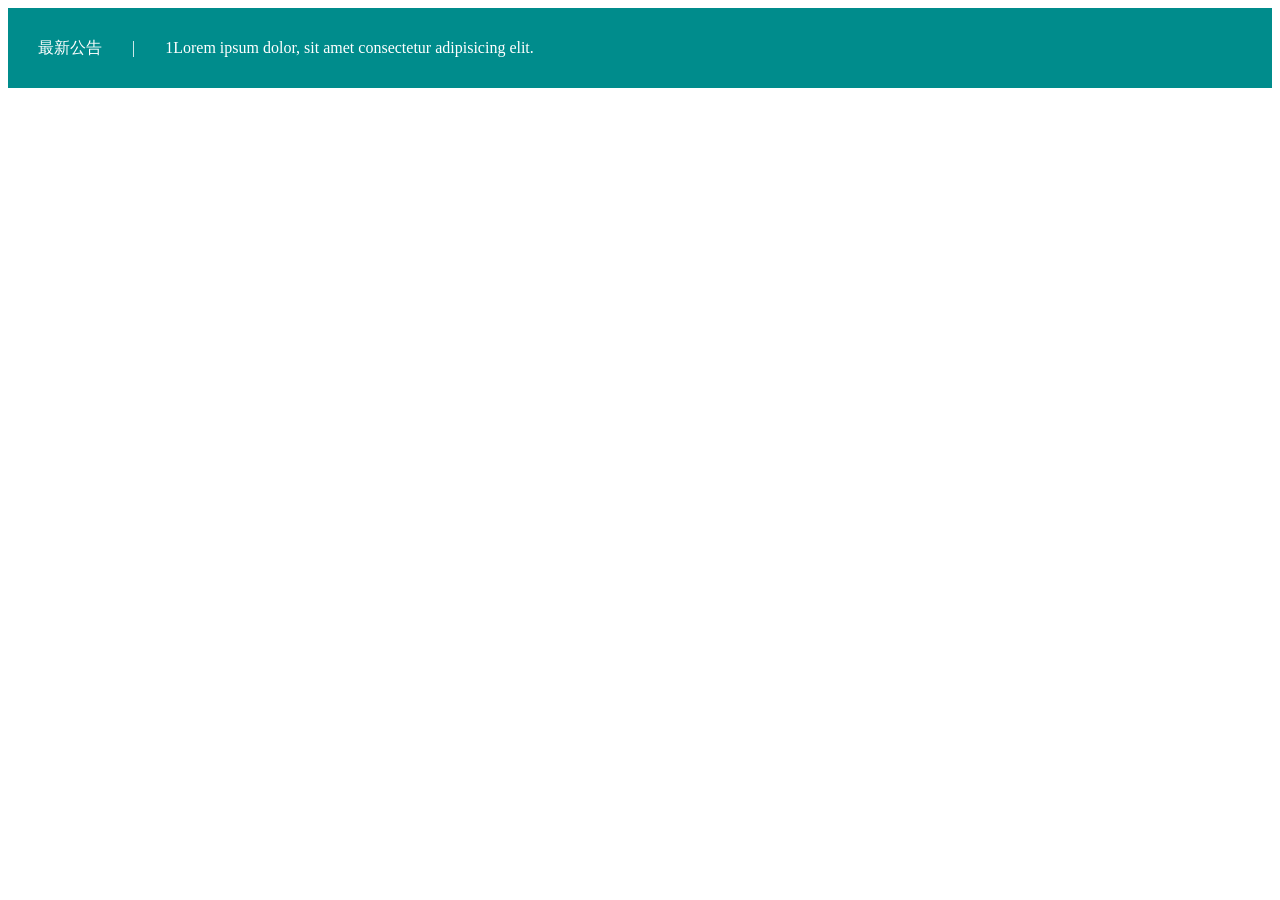
<file: 1-文字滚动效果/index.html>
<!DOCTYPE html>
<html lang="en">
  <head>
    <meta charset="UTF-8" />
    <meta http-equiv="X-UA-Compatible" content="IE=edge" />
    <meta name="viewport" content="width=device-width, initial-scale=1.0" />
    <title>文字滚动</title>
    <style>
      .container {
        height: 80px;
        background-color: #008c8c;
        color: #fff;
        display: flex;
        align-items: center;
      }
      .container .title,
      .content {
        margin: 0 30px 0 30px;
      }
      .content {
        height: 30px;
        overflow: hidden;
      }
      .content span{
        display: block; 
        line-height: 30px;
        
      }
    </style>
    <script src="./index.js" defer></script>
  </head>
  <body>
    <div class="container">
      <span class="title">最新公告</span>
      <span>|</span>
      <div class="content">
        <span>1Lorem ipsum dolor, sit amet consectetur adipisicing elit.</span>
        <span>包含常用动画的使用 只需要配置开始结束属性</span>
        <span>中午不知道吃啥子？今天来写一个随机菜谱</span>
    </div>
  </body>
</html>
</file>
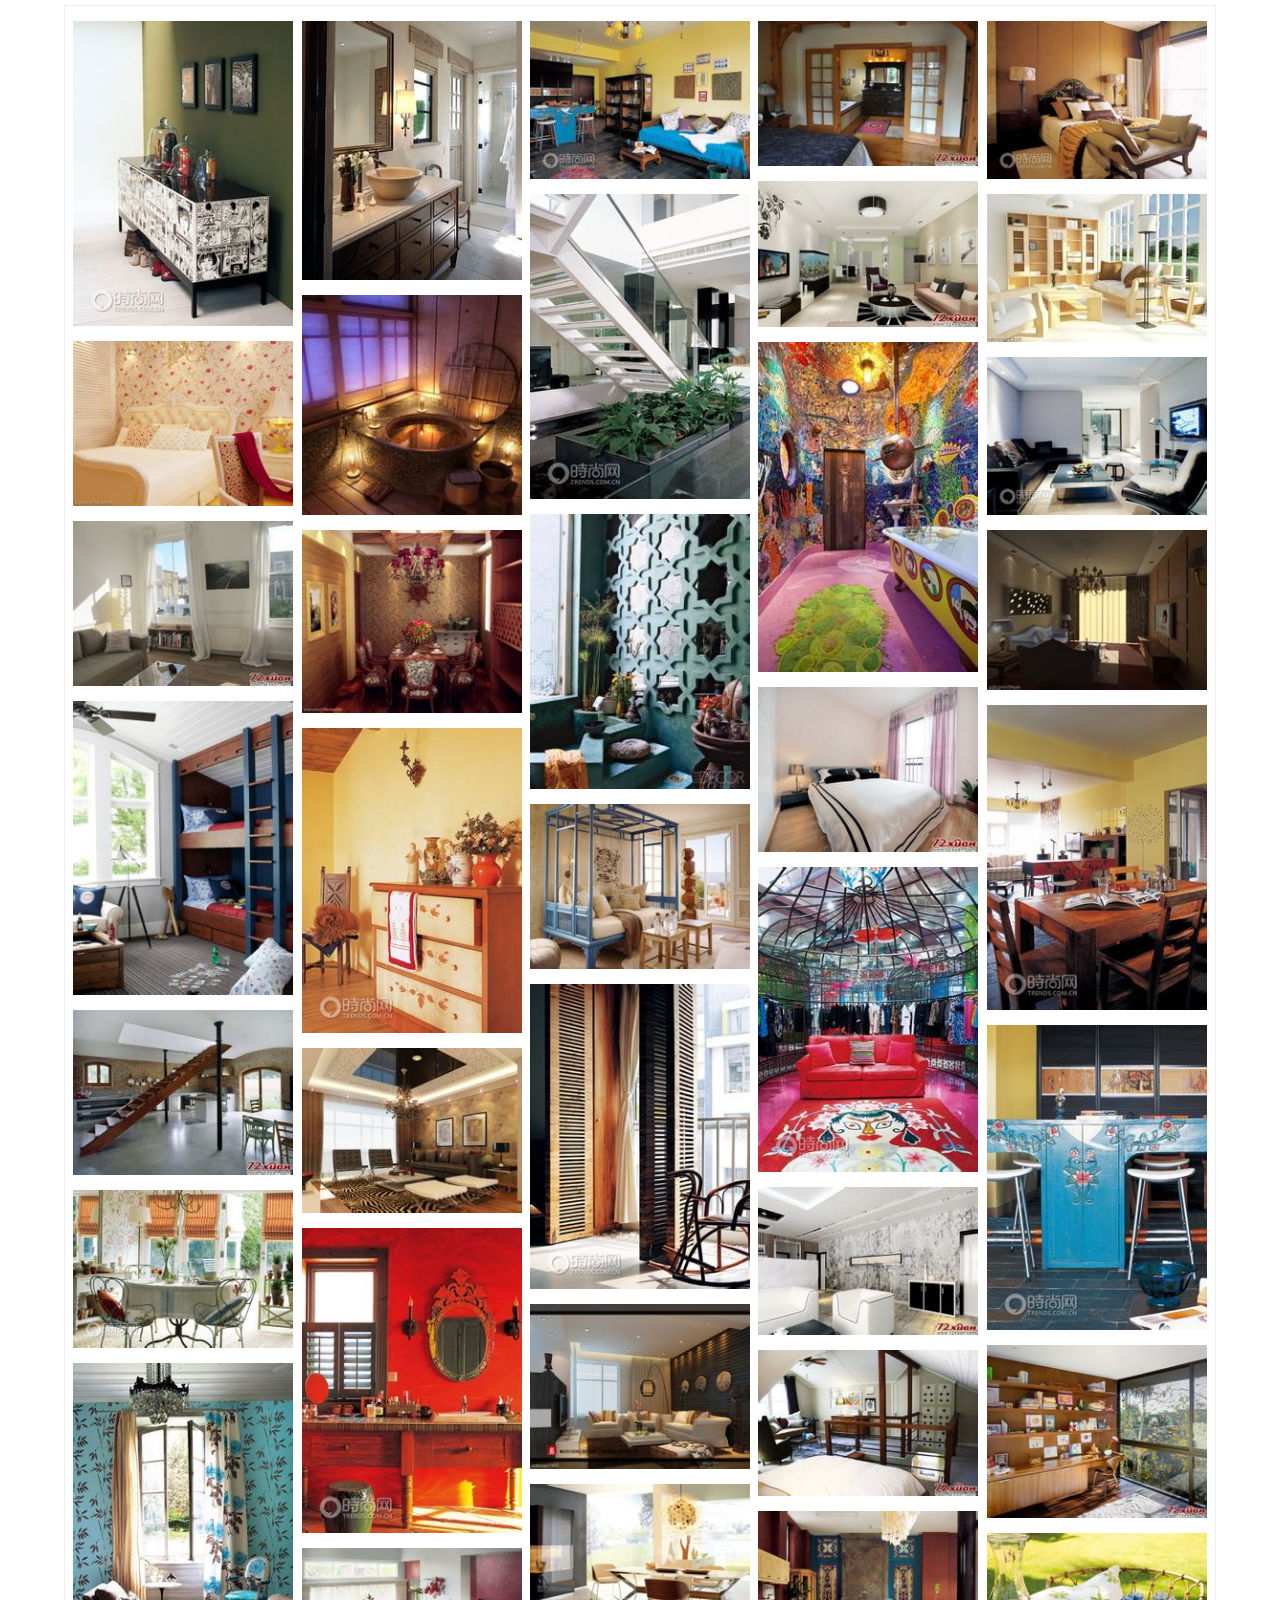
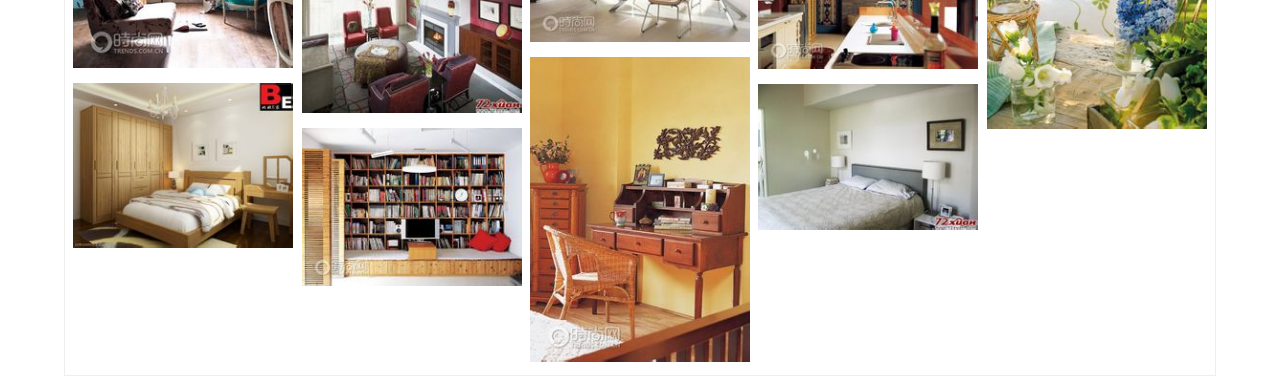
<file: 10-图片瀑布流/index.html>
<!DOCTYPE html>
<html lang="en">
  <head>
    <meta charset="UTF-8" />
    <meta http-equiv="X-UA-Compatible" content="IE=edge" />
    <meta name="viewport" content="width=device-width, initial-scale=1.0" />
    <title>图片瀑布流</title>
    <style>
      * {
        margin: 0;
        padding: 0;
        box-sizing: border-box;
      }
      li {
        list-style-type: none;
      }
      .waterfall-flow {
        width: 90%;
        margin: 5px auto;
        border: 1px solid #eee;
        position: relative;
      }

      .waterfall-flow .list {
        position: absolute;
        font-size: 0;
        transition: all, 0.5s;
      }
    </style>
  </head>
  <body>
    <div class="waterfall-container">
      <ul class="waterfall-flow"></ul>
    </div>

    <script src="./js/index.js"></script>
  </body>
</html>
</file>
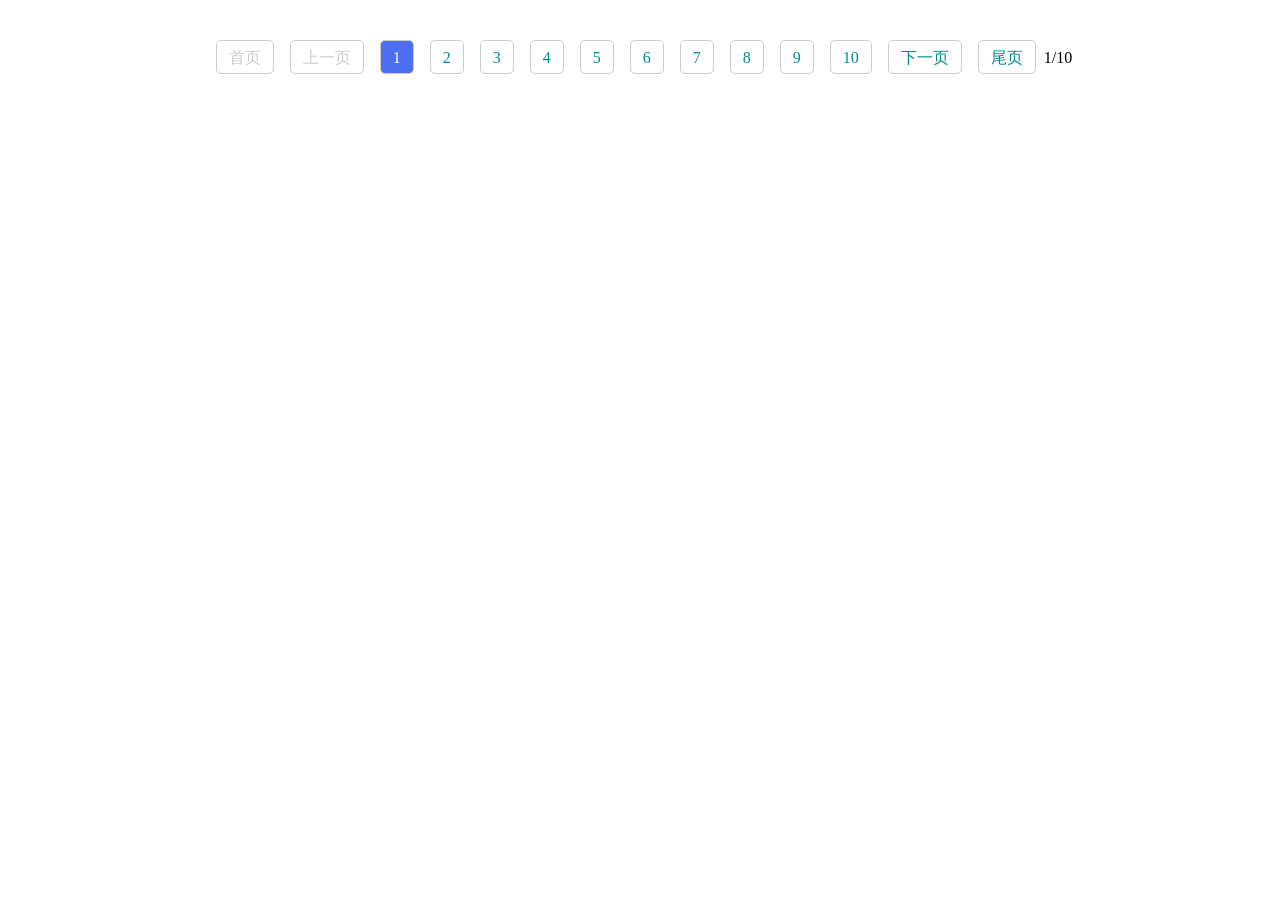
<file: 11-分页插件/index.html>
<!DOCTYPE html>
<html lang="en">
  <head>
    <meta charset="UTF-8" />
    <meta http-equiv="X-UA-Compatible" content="IE=edge" />
    <meta name="viewport" content="width=device-width, initial-scale=1.0" />
    <title>分页</title>
    <style>
      * {
        margin: 0;
        padding: 0;
        box-sizing: border-box;
      }
      a {
        text-decoration: none;
        color: #008c8c;
        border: 1px #ccc solid;
        display: inline-block;
        height: 34px;
        line-height: 34px;
        height: 34px;
        padding: 0 12px;
        margin: 0 8px;
        border-radius: 5px;
        user-select: none;
      }

      .container {
        text-align: center;
        margin-top: 40px;
      }

      a.active {
        background-color: #4e6ef2;
        color: #fff;
      }
      a.disable {
        color: #ccc;
        cursor: not-allowed;
      }
    </style>
  </head>
  <body>
    <div class="container"></div>

    <script src="./js/index.js"></script>
    <script>
      var container = document.querySelector('.container');
      let option = {
        page: 1, // 当前页码
        totalPage: 50, // 总页码数
        pageNum: 10, // 展示页码最大数
        container: container, // 放入容器
      };
      createPagination(option);
    </script>
  </body>
</html>
</file>
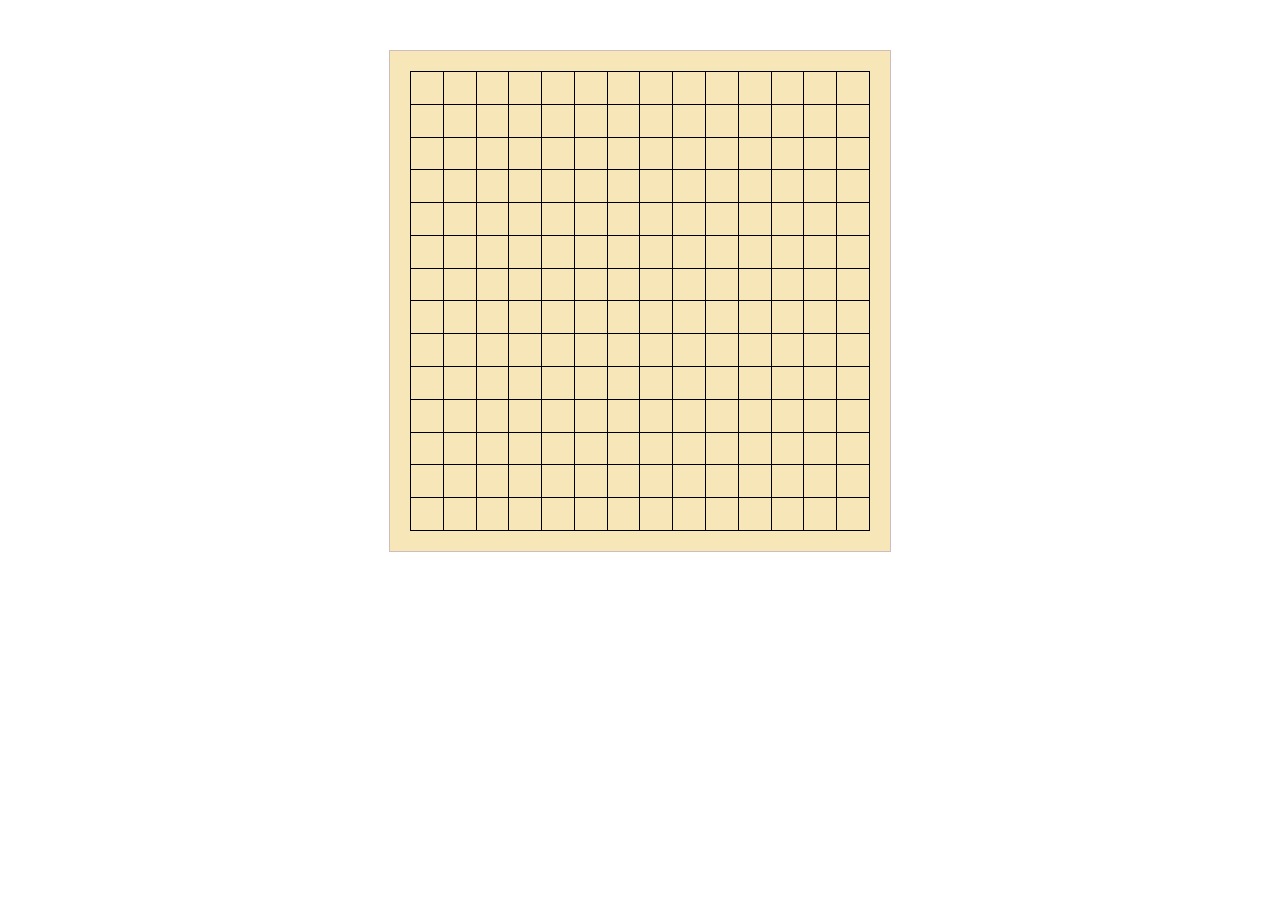
<file: 12-五子棋小游戏/index.html>
<!DOCTYPE html>
<html lang="en">
  <head>
    <meta charset="UTF-8" />
    <meta http-equiv="X-UA-Compatible" content="IE=edge" />
    <meta name="viewport" content="width=device-width, initial-scale=1.0" />
    <title>五子棋</title>
    <style>
      #container {
        border: 1px solid rgb(207, 188, 188);
        width: 500px;
        height: 500px;
        margin: 50px auto;
        display: flex;
        align-items: center;
        justify-content: center;
        background-color: #f7e6b7;
      }
      #container .checkerboard {
        width: 92%;
        height: 92%;
        border-collapse: collapse;
      }
      tbody td {
        border: 1px black solid;
        position: relative;
      }
      .piece {
        border-radius: 50%;
        position: absolute;
        border: 1px lightgrey solid;
        width: 90%;
        height: 90%;
        color: lightgrey;
        font-weight: bold;
        display: flex;
        align-items: center;
        justify-content: center;
      }
      .piece[player='black'] {
        background-color: black;
      }
      .piece[player='white'] {
        background-color: #fff;
      }
      .win {
        border: 1px solid red;
        box-shadow: 0 0 3px 2px red;
      }
    </style>
  </head>
  <body>
    <div id="container"></div>

    <script src="./js/index.js"></script>
  </body>
</html>
</file>
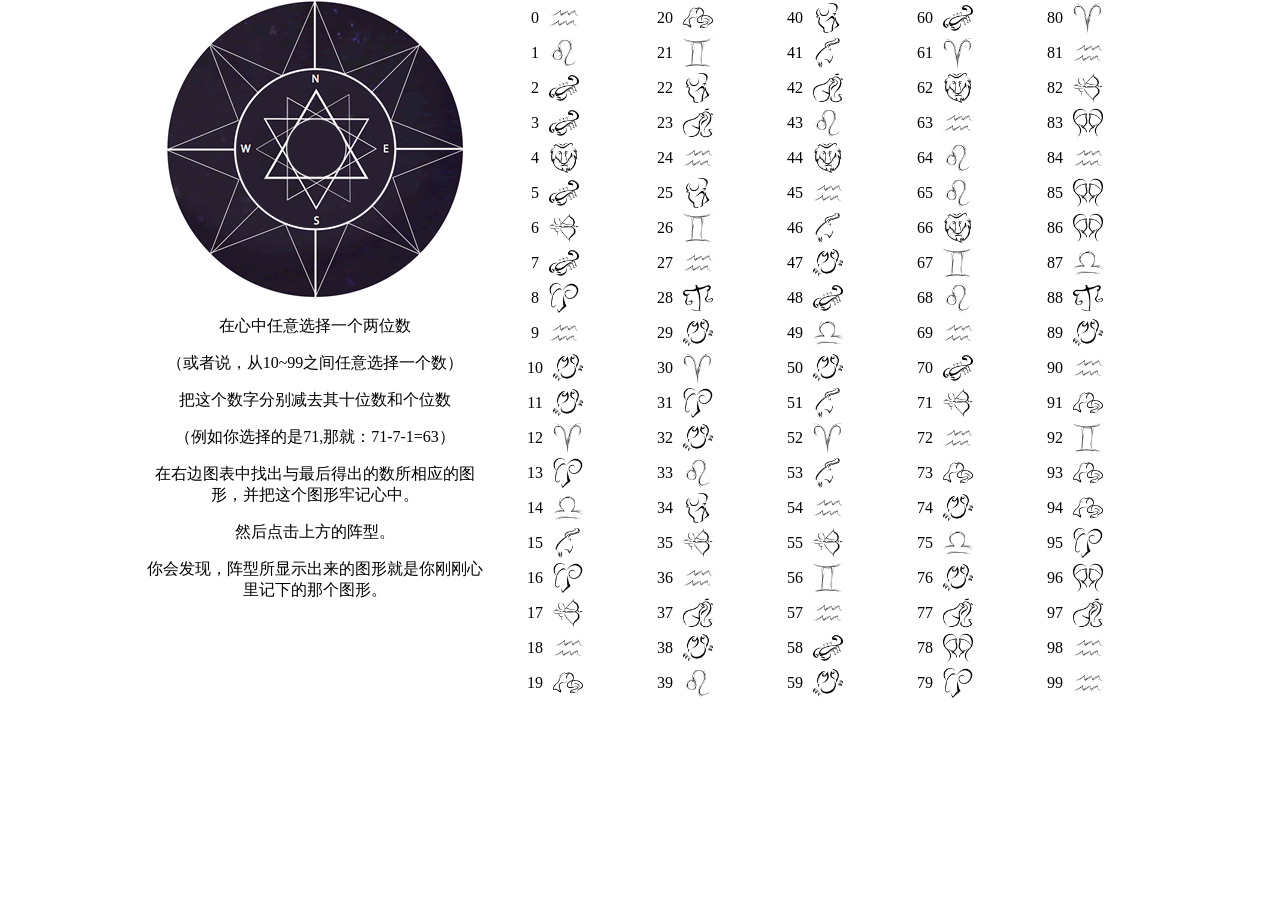
<file: 13.-读心术小游戏/index.html>
<!DOCTYPE html>
<html lang="en">
  <head>
    <meta charset="UTF-8" />
    <meta http-equiv="X-UA-Compatible" content="IE=edge" />
    <meta name="viewport" content="width=device-width, initial-scale=1.0" />
    <title>读心术小游戏</title>
    <link rel="stylesheet" href="./css/index.css" />
  </head>
  <body>
    <div class="container">
      <div class="left">
        <div class="cover">
          <img src="./images/round.png" alt="" />
        </div>
        <!-- 提示文字 -->
        <div class="tip">
          <p>在心中任意选择一个两位数</p>
          <p>（或者说，从10~99之间任意选择一个数）</p>
          <p>把这个数字分别减去其十位数和个位数</p>
          <p>（例如你选择的是71,那就：71-7-1=63）</p>
          <p>在右边图表中找出与最后得出的数所相应的图形，并把这个图形牢记心中。</p>
          <p>然后点击上方的阵型。</p>
          <p>你会发现，阵型所显示出来的图形就是你刚刚心里记下的那个图形。</p>
        </div>
      </div>

      <ul class="right"></ul>
    </div>

    <script src="./js/index.js"></script>
  </body>
</html>
</file>
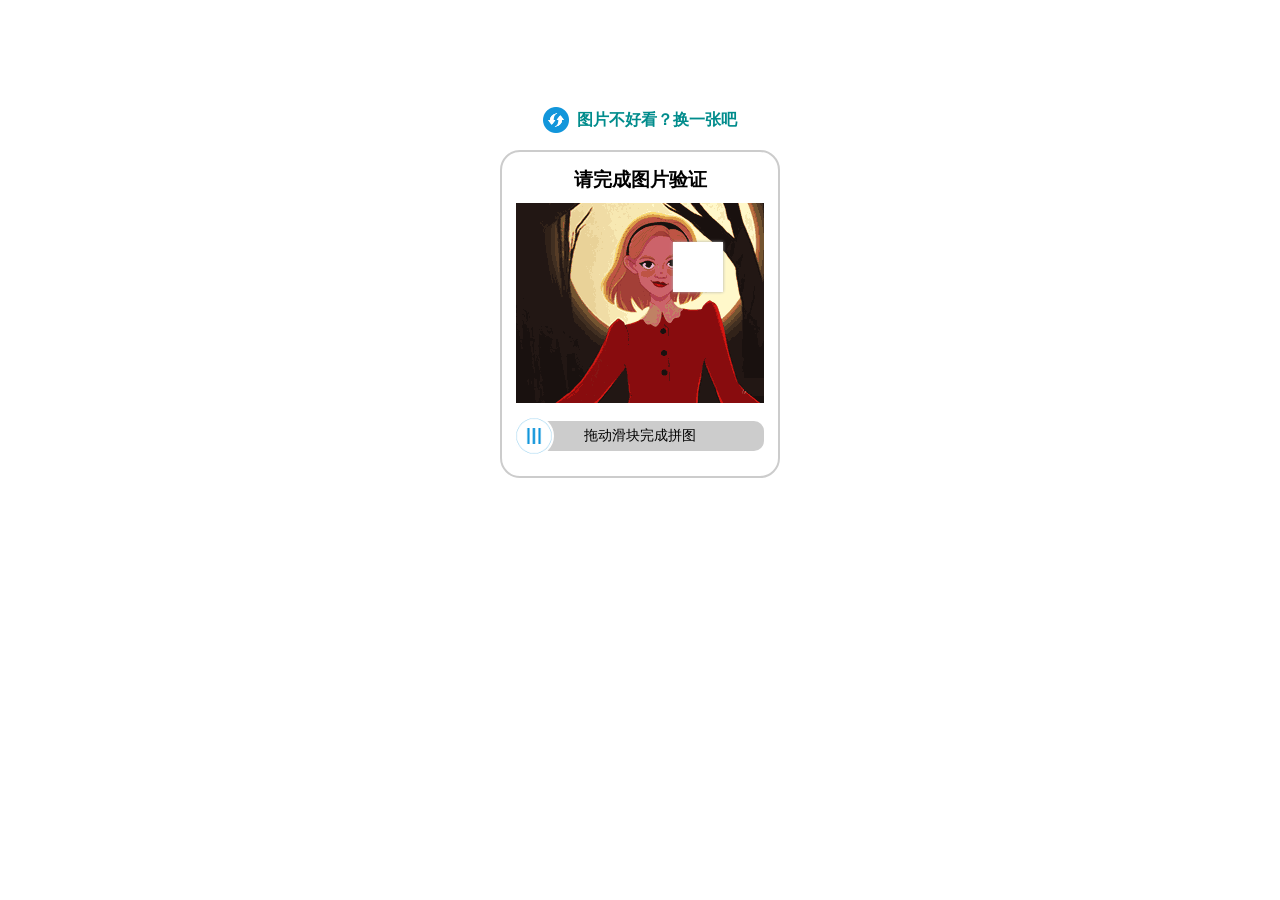
<file: 14-图片拖动验证/index.html>
<!DOCTYPE html>
<html lang="en">
  <head>
    <meta charset="UTF-8" />
    <meta http-equiv="X-UA-Compatible" content="IE=edge" />
    <meta name="viewport" content="width=device-width, initial-scale=1.0" />
    <title>图片拖动验证</title>
    <link rel="stylesheet" href="./css/index.css" />
  </head>
  <body>
    <div class="container">
      <div class="tip">
        <img src="./img/sx.png" alt="" />
        <span>图片不好看？换一张吧</span>
      </div>
      <div class="main">
        <h3>请完成图片验证</h3>
        <div class="imgBox">
          <!-- 图片滑块 -->
          <div class="imgDrag"></div>
          <!-- 需要填补的图片缺口 -->
          <div class="imgGap"></div>
        </div>
        <div class="slider">
          <span>拖动滑块完成拼图</span>
          <button id="btn"></button>
        </div>
      </div>
    </div>

    <script src="./js/index.js"></script>
  </body>
</html>
</file>
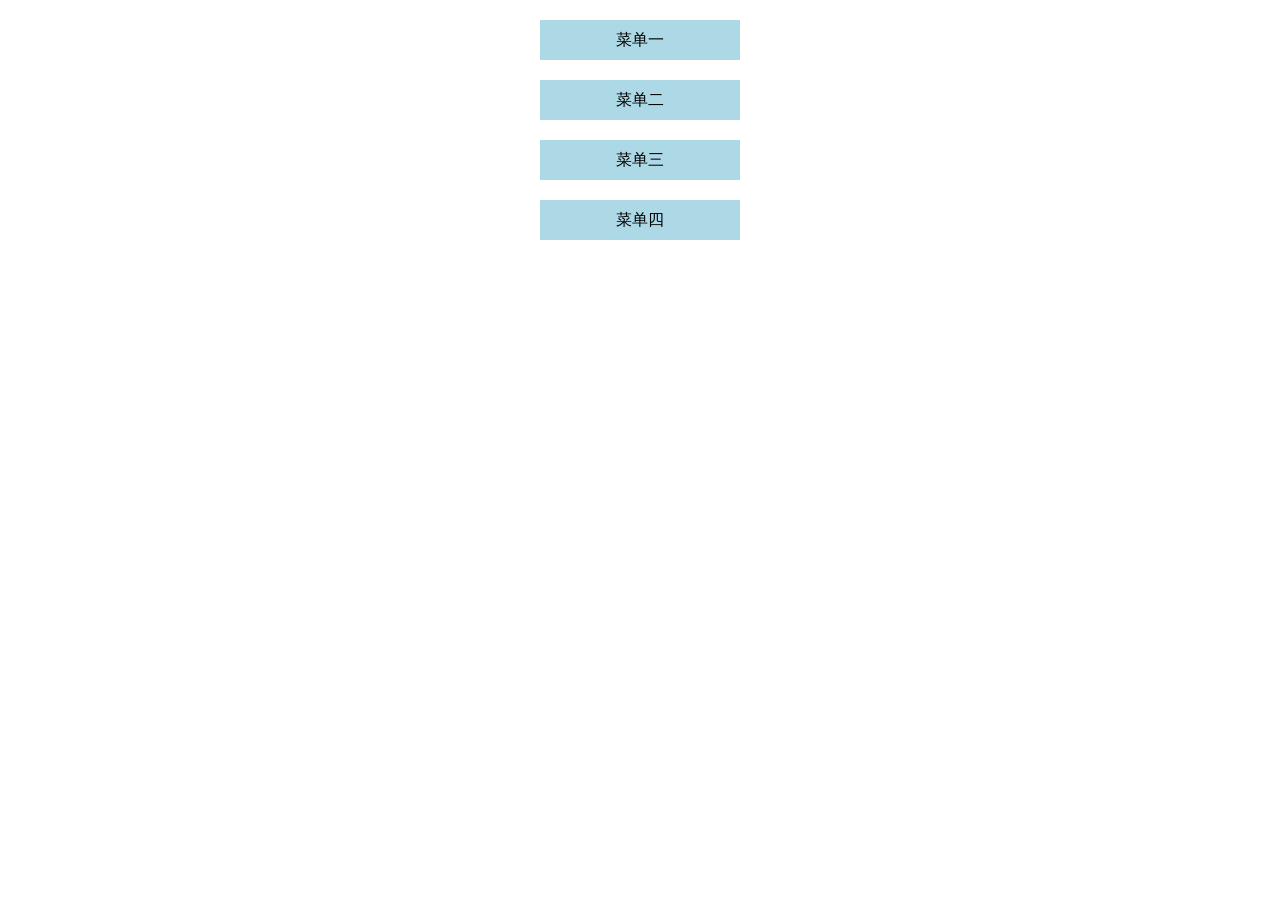
<file: 2-手风琴效果/index.html>
<!DOCTYPE html>
<html lang="en">
  <head>
    <meta charset="UTF-8" />
    <meta http-equiv="X-UA-Compatible" content="IE=edge" />
    <meta name="viewport" content="width=device-width, initial-scale=1.0" />
    <title>手风琴</title>
    <style>
      * {
        padding: 0;
        margin: 0;
      }
      li {
        list-style-type: none;
      }
      .menu {
        width: 200px;
        margin: 0 auto;
        text-align: center;
      }
      .fir-menu {
        margin-top: 20px;
        background-color: #add8e6;
      }
      .fir-menu h4 {
        font-weight: normal;
        height: 40px;
        line-height: 40px;
        cursor: pointer;
      }
      .sec-menu {
        height: 0;
        background-color: #b4eafc;
        overflow: hidden;
      }
      .sec-menu li {
        height: 40px;
        line-height: 40px;
      }
    </style>
  </head>
  <body>
    <div class="container">
      <ul class="menu">
        <li class="fir-menu">
          <h4 class="title">菜单一</h4>
          <ul class="sec-menu">
            <li>菜单1</li>
            <li>菜单2</li>
            <li>菜单3</li>
            <li>菜单4</li>
          </ul>
        </li>
        <li class="fir-menu">
          <h4 class="title">菜单二</h4>
          <ul class="sec-menu">
            <li>菜单1</li>
            <li>菜单2</li>
            <li>菜单3</li>
            <li>菜单4</li>
          </ul>
        </li>
        <li class="fir-menu">
          <h4 class="title">菜单三</h4>
          <ul class="sec-menu">
            <li>菜单1</li>
            <li>菜单2</li>
            <li>菜单3</li>
            <li>菜单4</li>
          </ul>
        </li>
        <li class="fir-menu">
          <h4 class="title">菜单四</h4>
          <ul class="sec-menu">
            <li>菜单1</li>
            <li>菜单2</li>
            <li>菜单3</li>
            <li>菜单4</li>
          </ul>
        </li>
      </ul>
    </div>
    <script src="./animate.js"></script>
    <script src="./index.js"></script>
  </body>
</html>
</file>
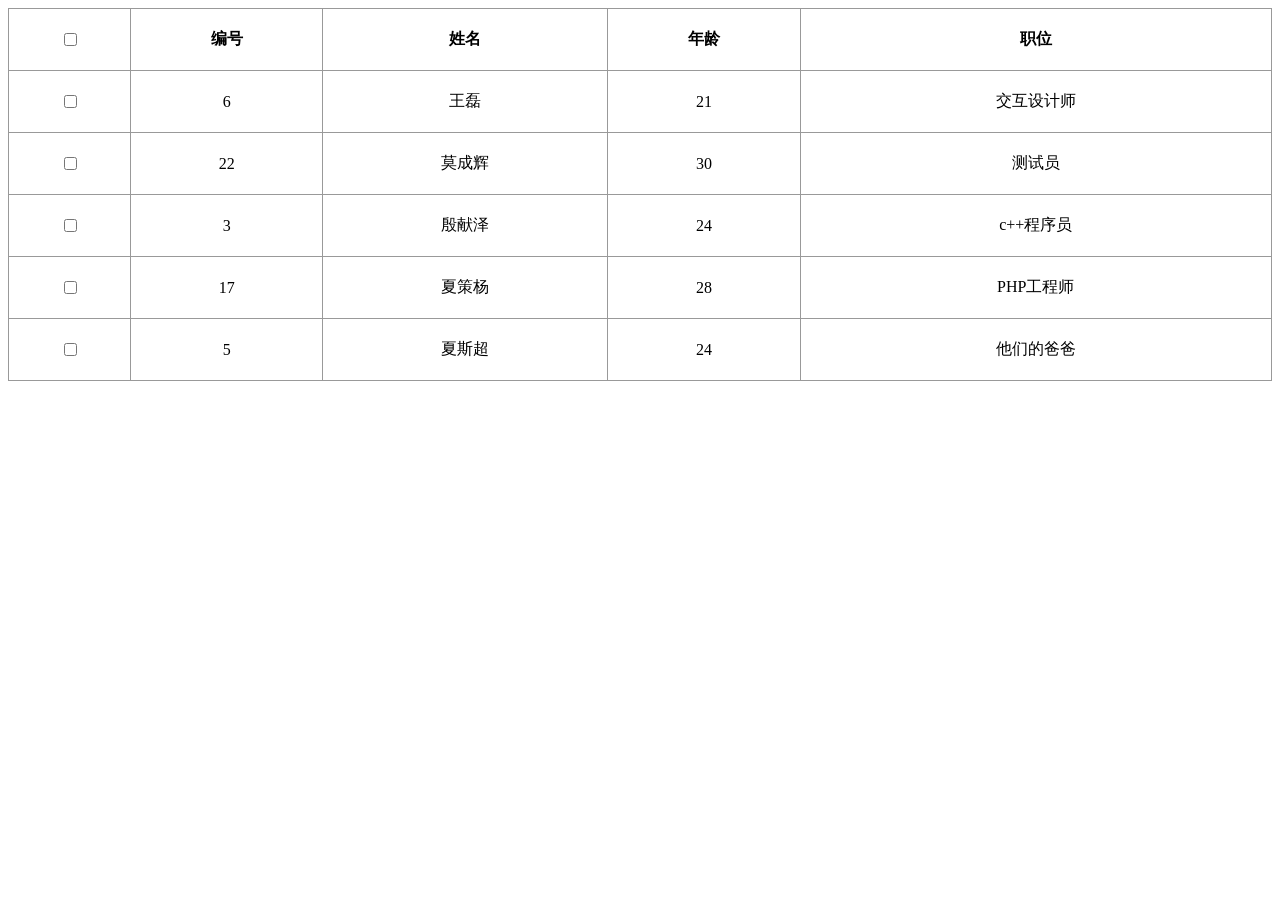
<file: 3-动态排序表格/index.html>
<!DOCTYPE html>
<html lang="en">
  <head>
    <meta charset="UTF-8" />
    <meta http-equiv="X-UA-Compatible" content="IE=edge" />
    <meta name="viewport" content="width=device-width, initial-scale=1.0" />
    <title>动态排序表格</title>
    <style>
      table {
        width: 100%;
        border-collapse: collapse; /*相邻的边框合并*/
      }

      th,
      td {
        border: 0.5px solid #999;
        text-align: center;
        padding: 20px 0;
      }
      th {
        cursor: pointer;
      }
      tbody tr:hover {
        background: #f5f7fa;
      }
    </style>
  </head>
  <body>
    <table>
      <thead>
        <tr>
          <th><input type="checkbox" id="checkAll" /></th>
          <th>编号</th>
          <th>姓名</th>
          <th>年龄</th>
          <th>职位</th>
        </tr>
      </thead>
      <tbody>
        <tr>
          <td><input type="checkbox" class="check" /></td>
          <td>6</td>
          <td>王磊</td>
          <td>21</td>
          <td>交互设计师</td>
        </tr>
        <tr>
          <td><input type="checkbox" class="check" /></td>
          <td>22</td>
          <td>莫成辉</td>
          <td>30</td>
          <td>测试员</td>
        </tr>
        <tr>
          <td><input type="checkbox" class="check" /></td>
          <td>3</td>
          <td>殷献泽</td>
          <td>24</td>
          <td>c++程序员</td>
        </tr>
        <tr>
          <td><input type="checkbox" class="check" /></td>
          <td>17</td>
          <td>夏策杨</td>
          <td>28</td>
          <td>PHP工程师</td>
        </tr>
        <tr>
          <td><input type="checkbox" class="check" /></td>
          <td>5</td>
          <td>夏斯超</td>
          <td>24</td>
          <td>他们的爸爸</td>
        </tr>
      </tbody>
    </table>

    <script src="./table.js"></script>
  </body>
</html>
</file>
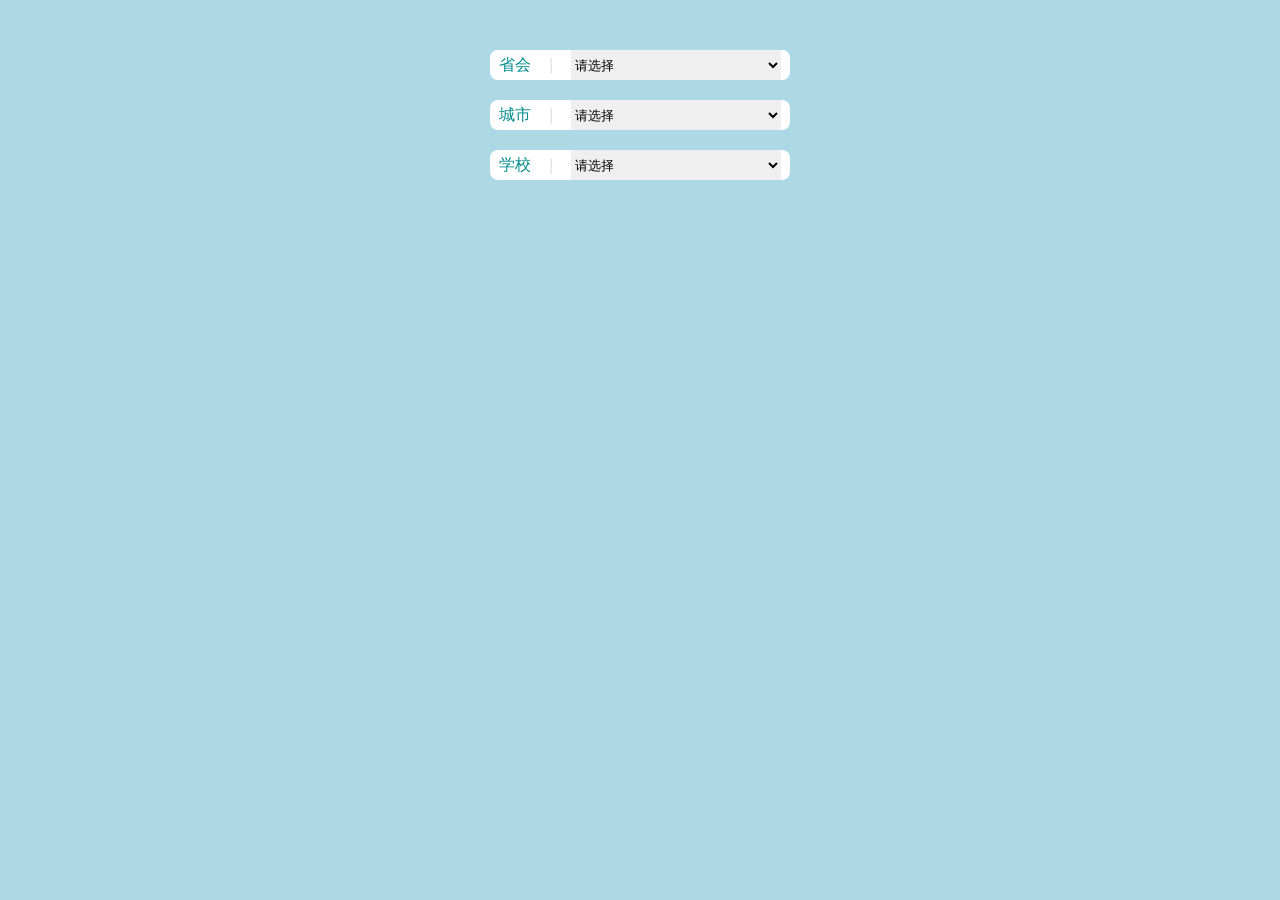
<file: 4-三级联动效果/index.html>
<!DOCTYPE html>
<html lang="en">
  <head>
    <meta charset="UTF-8" />
    <meta http-equiv="X-UA-Compatible" content="IE=edge" />
    <meta name="viewport" content="width=device-width, initial-scale=1.0" />
    <title>三级联动</title>
    <style>
      * {
        padding: 0;
        margin: 0;
      }
      body {
        height: 100%;
        background-color: #add8e6;
      }
      .container {
        width: 300px;
        margin: 50px auto;
      }
      .item {
        background-color: #fff;
        border-radius: 8px;
        height: 30px;
        line-height: 30px;
        display: flex;
        justify-content: space-around;
        margin-bottom: 20px;
      }
      .item select {
        border: transparent;
        width: 70%;
      }
      .item .title {
        color: #008c8c;
      }
      .item .icon {
        color: #ccc;
      }
    </style>
  </head>
  <body>
    <form class="container">
      <div class="item">
        <span class="title">省会</span>
        <span class="icon">|</span>
        <select name="province" id="province">
          <option value="00" selected>请选择</option>
        </select>
      </div>
      <div class="item">
        <span class="title">城市</span>
        <span class="icon">|</span>
        <select name="city" id="city">
          <option value="00" selected>请选择</option>
        </select>
      </div>
      <div class="item">
        <span class="title">学校</span>
        <span class="icon">|</span>
        <select name="university" id="university">
          <option value="00" selected>请选择</option>
        </select>
      </div>
    </form>

    <script src="./data.js"></script>
    <script src="./index.js"></script>
  </body>
</html>
</file>
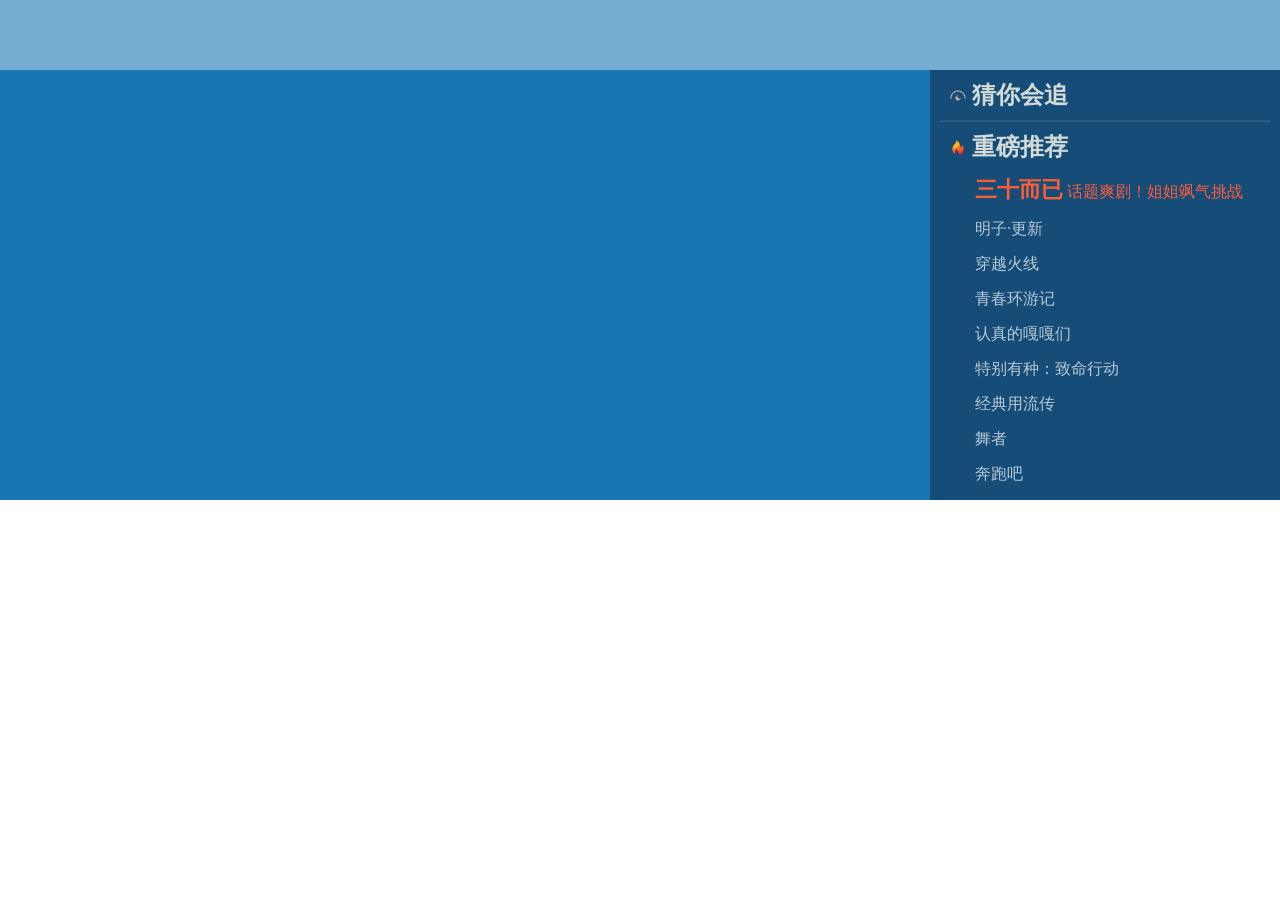
<file: 5-腾讯视频重磅推荐模块/index.html>
<!DOCTYPE html>
<html lang="en">
  <head>
    <meta charset="UTF-8" />
    <meta http-equiv="X-UA-Compatible" content="IE=edge" />
    <meta name="viewport" content="width=device-width, initial-scale=1.0" />
    <title>Document</title>
    <link rel="stylesheet" href="./index.css" />
  </head>
  <body>
    <div class="container">
      <div class="header-menu"></div>
      <a href="#" class="image-cover"></a>
      <div class="right-menu">
        <h2>
          <i><img src="./img/all.png" alt="" /></i>
          <span>猜你会追</span>
        </h2>
        <hr />
        <h2>
          <i><img src="./img/tj.png" alt="" /></i>
          <span>重磅推荐</span>
        </h2>
        <ul class="menu-list"></ul>
      </div>
    </div>

    <script src="./data.js"></script>
    <script src="./index.js"></script>
  </body>
</html>
</file>
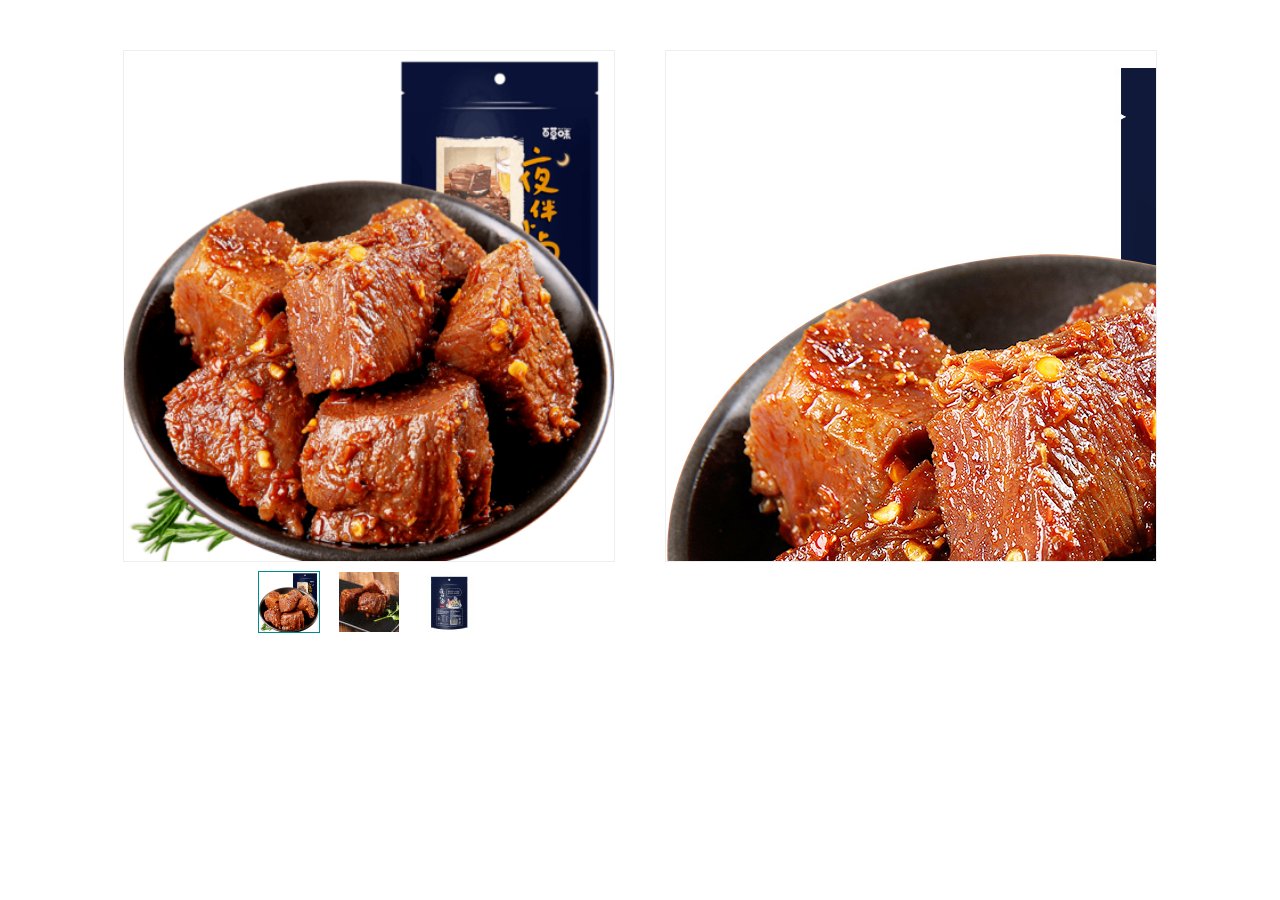
<file: 6-图片放大镜/index.html>
<!DOCTYPE html>
<html lang="en">
  <head>
    <meta charset="UTF-8" />
    <meta http-equiv="X-UA-Compatible" content="IE=edge" />
    <meta name="viewport" content="width=device-width, initial-scale=1.0" />
    <title>Document</title>
    <style>
      * {
        padding: 0;
        margin: 0;
        box-sizing: border-box;
      }
      li {
        list-style: none;
      }
      .container {
        display: flex;
        justify-content: center;
        margin-top: 50px;
      }
      .container .img-cover {
        width: 492px;
        height: 512px;
        border: 1px solid #eee;
        position: relative;
      }
      .container #small-cover img {
        width: 100%;
        height: 100%;
      }
      .container .bigImg-cover {
        overflow: hidden;
        margin-left: 50px;
        /* visibility: hidden; */
      }
      .container .left .navbar {
        display: flex;
        justify-content: center;
        margin-top: 10px;
      }
      .container .left .navbar li {
        margin-left: 20px;
        width: 60px;
        height: 60px;
      }
      .container .left .navbar li:first-child {
        margin-left: 0;
      }
      #bkc-cover {
        position: absolute;
        background-image: url(./images/bg.png);
        width: 230px;
        height: 230px;
        top: 0;
        left: 0;
        display: none;
      }
      .bigImg-cover img {
        position: absolute;
        top: 0;
        left: 0;
      }
    </style>
  </head>
  <body>
    <div class="container">
      <div class="left">
        <div class="img-cover" id="small-cover">
          <img src="./images/imgA_2.jpg" alt="" />
          <div id="bkc-cover"></div>
        </div>
        <ul class="navbar">
          <li>
            <img src="./images/imgA_1.jpg" alt="" />
          </li>
          <li>
            <img src="./images/imgB_1.jpg" alt="" />
          </li>
          <li>
            <img src="./images/imgC_1.jpg" alt="" />
          </li>
        </ul>
      </div>

      <div class="img-cover bigImg-cover">
        <img src="./images/imgA_3.jpg" alt="" />
      </div>
    </div>

    <script src="./index.js"></script>
  </body>
</html>
</file>
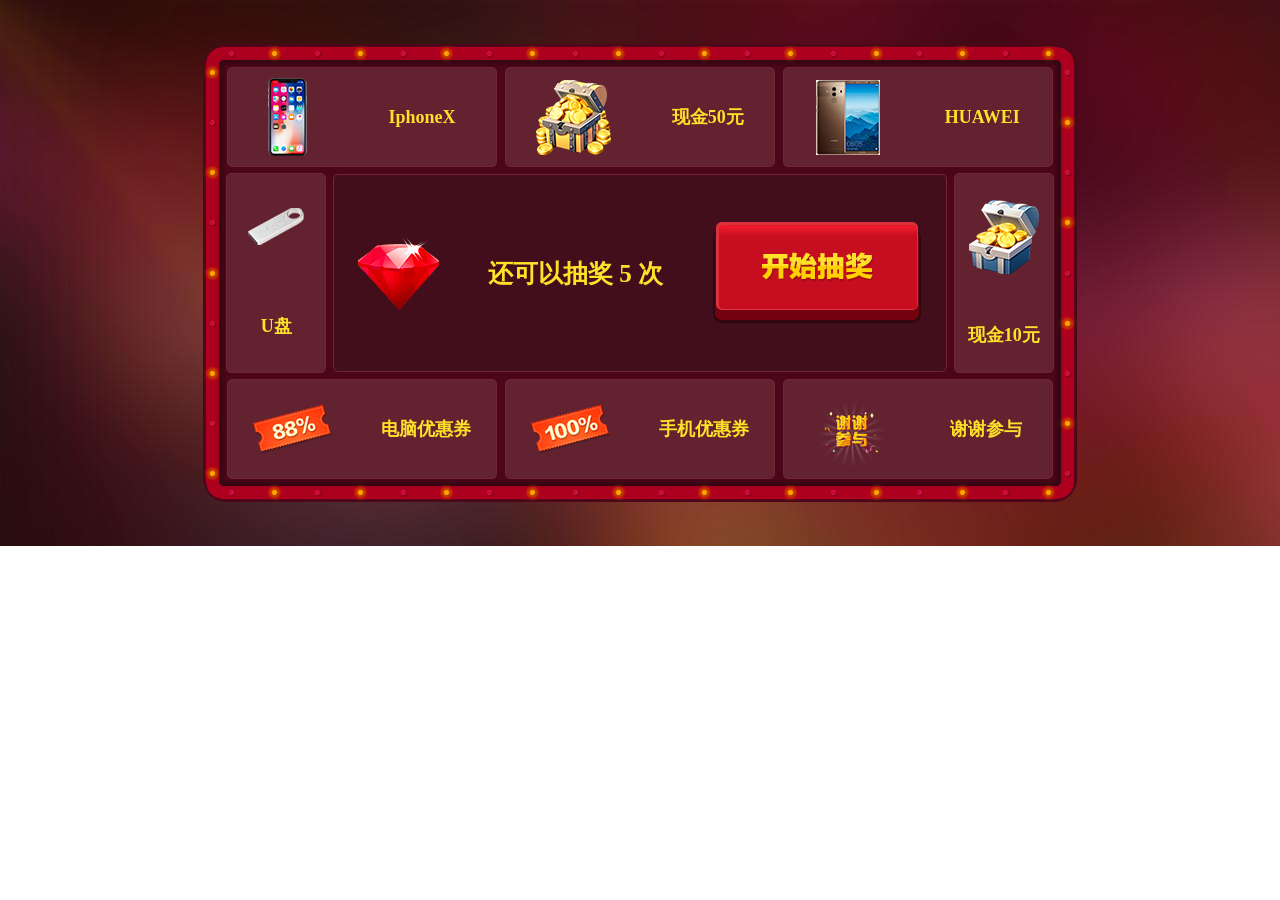
<file: 7-积分抽奖效果/index.html>
<!DOCTYPE html>
<html lang="en">
  <head>
    <meta charset="UTF-8" />
    <meta http-equiv="X-UA-Compatible" content="IE=edge" />
    <meta name="viewport" content="width=device-width, initial-scale=1.0" />
    <title>Document</title>
    <link rel="stylesheet" href="./css/index.css" />
  </head>
  <body>
    <div class="container">
      <div class="main">
        <!-- 抽奖区域 -->
        <ul class="lottery">
          <li index="1">
            <img src="./img/prize_1.png" alt="" />
            <span>IphoneX</span>
          </li>
          <li index="2">
            <img src="./img/prize_2.png" alt="" />
            <span>现金50元</span>
          </li>
          <li index="3">
            <img src="./img/prize_3.png" alt="" />
            <span>HUAWEI</span>
          </li>
          <li class="list-center" index="8">
            <img src="./img/prize_8.png" alt="" />
            <span>U盘</span>
          </li>
          <li id="start-area">
            <img src="./img/center_1.png" alt="" />
            <span>还可以抽奖 <span id="lottery-times"></span> 次</span>
            <button></button>
          </li>
          <li class="list-center" index="4">
            <img src="./img/prize_4.png" alt="" />
            <span>现金10元</span>
          </li>
          <li index="7">
            <img src="./img/prize_7.png" alt="" />
            <span>电脑优惠券</span>
          </li>
          <li index="6">
            <img src="./img/prize_6.png" alt="" />
            <span>手机优惠券</span>
          </li>
          <li index="5">
            <img src="./img/prize_5.png" alt="" />
            <span>谢谢参与</span>
          </li>
        </ul>
      </div>
      <!-- 遮罩层 -->
      <div class="mask">
        <div class="tip">
          <div class="tip-title">
            <span>温馨提示</span>
            <span id="cha">&times;</span>
          </div>
          <div class="tip-content">
            <p></p>
            <button>再来一次</button>
          </div>
        </div>
      </div>
    </div>
    <script src="./js/index.js"></script>
  </body>
</html>
</file>
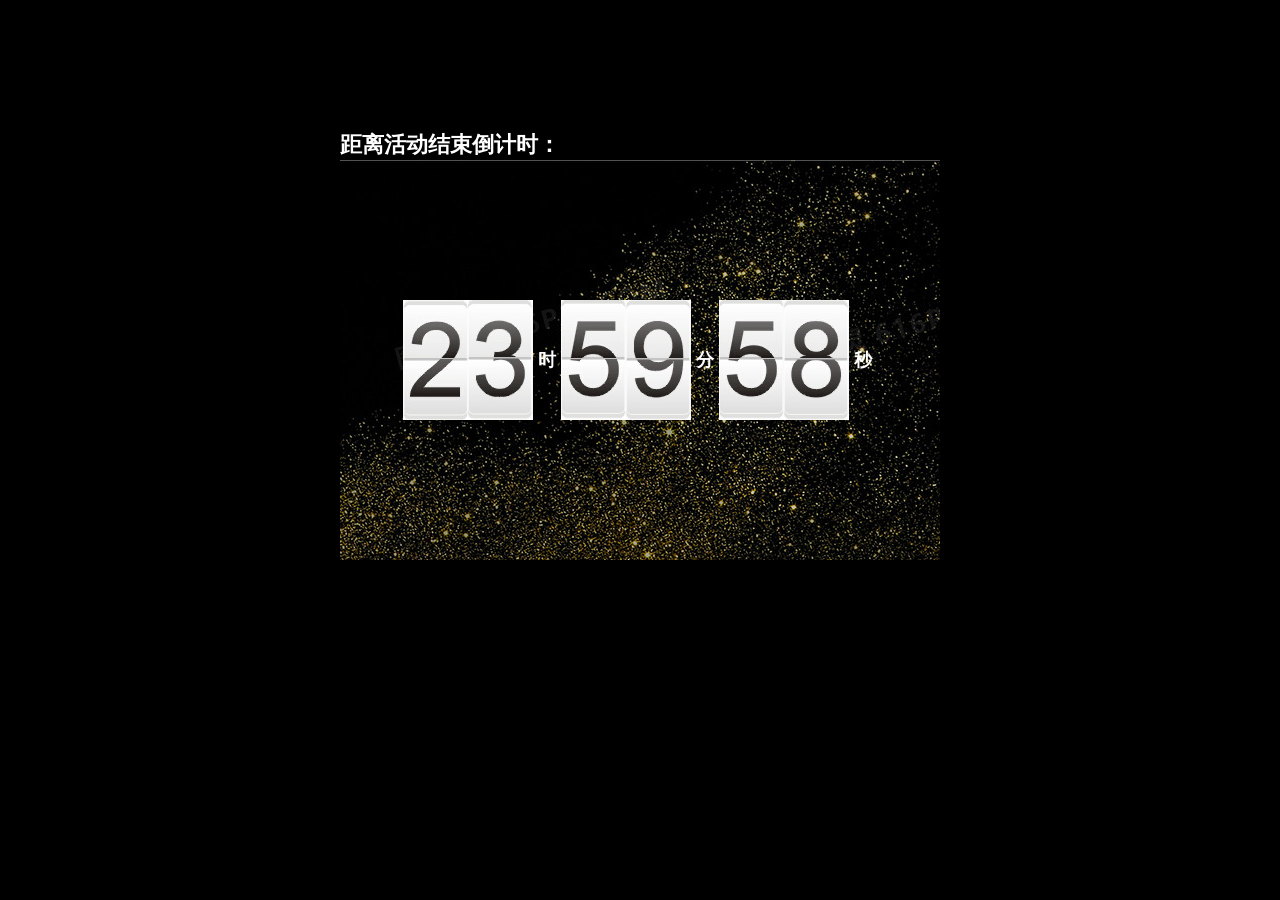
<file: 8-倒计时效果/index.html>
<!DOCTYPE html>
<html lang="en">
  <head>
    <meta charset="UTF-8" />
    <meta http-equiv="X-UA-Compatible" content="IE=edge" />
    <meta name="viewport" content="width=device-width, initial-scale=1.0" />
    <title>倒计时</title>
    <style>
      * {
        padding: 0;
        margin: 0;
        box-sizing: border-box;
      }
      li {
        list-style: none;
      }
      body {
        background-color: black;
      }
      .container {
        padding-top: 130px;
      }
      .container h3 {
        color: #fff;
        width: 600px;
        margin: 0 auto;
        font-size: 22px;
      }
      .container .main {
        background: url(./images/bkc.jpg) no-repeat;
        width: 600px;
        height: 400px;
        /* border: 1px #fff solid; */
        margin: 0 auto;
        display: flex;
        justify-content: center;
        align-items: center;
      }
      .container .main span {
        color: #fff;
        margin-left: 5px;
        margin-right: 5px;
        font-size: 18px;
        font-weight: bold;
      }
      .container .main .time-cover {
        height: 120px;
        width: 65px;
        font-size: 0;
        position: relative;
        overflow: hidden;
      }
      .container .main .time-cover ul {
        position: absolute;
        top: 0;
      }
    </style>
  </head>
  <body>
    <div class="container">
      <h3>距离活动结束倒计时：</h3>
      <div class="main">
        <div class="time-cover">
          <ul class="hour-ten">
            <li><img src="./images/2.png" alt="" /></li>
            <li><img src="./images/1.png" alt="" /></li>
            <li><img src="./images/0.png" alt="" /></li>
          </ul>
        </div>
        <div class="time-cover">
          <ul class="hour-single">
            <li><img src="./images/3.png" alt="" /></li>
            <li><img src="./images/2.png" alt="" /></li>
            <li><img src="./images/1.png" alt="" /></li>
            <li><img src="./images/0.png" alt="" /></li>
          </ul>
        </div>
        <span>时</span>
        <div class="time-cover">
          <ul class="minute-ten">
            <li><img src="./images/5.png" alt="" /></li>
            <li><img src="./images/4.png" alt="" /></li>
            <li><img src="./images/3.png" alt="" /></li>
            <li><img src="./images/2.png" alt="" /></li>
            <li><img src="./images/1.png" alt="" /></li>
            <li><img src="./images/0.png" alt="" /></li>
          </ul>
        </div>
        <div class="time-cover">
          <ul class="minute-single">
            <li><img src="./images/9.png" alt="" /></li>
            <li><img src="./images/8.png" alt="" /></li>
            <li><img src="./images/7.png" alt="" /></li>
            <li><img src="./images/6.png" alt="" /></li>
            <li><img src="./images/5.png" alt="" /></li>
            <li><img src="./images/4.png" alt="" /></li>
            <li><img src="./images/3.png" alt="" /></li>
            <li><img src="./images/2.png" alt="" /></li>
            <li><img src="./images/1.png" alt="" /></li>
            <li><img src="./images/0.png" alt="" /></li>
          </ul>
        </div>
        <span>分</span>
        <div class="time-cover">
          <ul class="second-ten">
            <li><img src="./images/5.png" alt="" /></li>
            <li><img src="./images/4.png" alt="" /></li>
            <li><img src="./images/3.png" alt="" /></li>
            <li><img src="./images/2.png" alt="" /></li>
            <li><img src="./images/1.png" alt="" /></li>
            <li><img src="./images/0.png" alt="" /></li>
          </ul>
        </div>
        <div class="time-cover">
          <ul class="second-single">
            <li><img src="./images/9.png" alt="" /></li>
            <li><img src="./images/8.png" alt="" /></li>
            <li><img src="./images/7.png" alt="" /></li>
            <li><img src="./images/6.png" alt="" /></li>
            <li><img src="./images/5.png" alt="" /></li>
            <li><img src="./images/4.png" alt="" /></li>
            <li><img src="./images/3.png" alt="" /></li>
            <li><img src="./images/2.png" alt="" /></li>
            <li><img src="./images/1.png" alt="" /></li>
            <li><img src="./images/0.png" alt="" /></li>
          </ul>
        </div>
        <span>秒</span>
      </div>
    </div>

    <script src="./js/index.js"></script>
  </body>
</html>
</file>
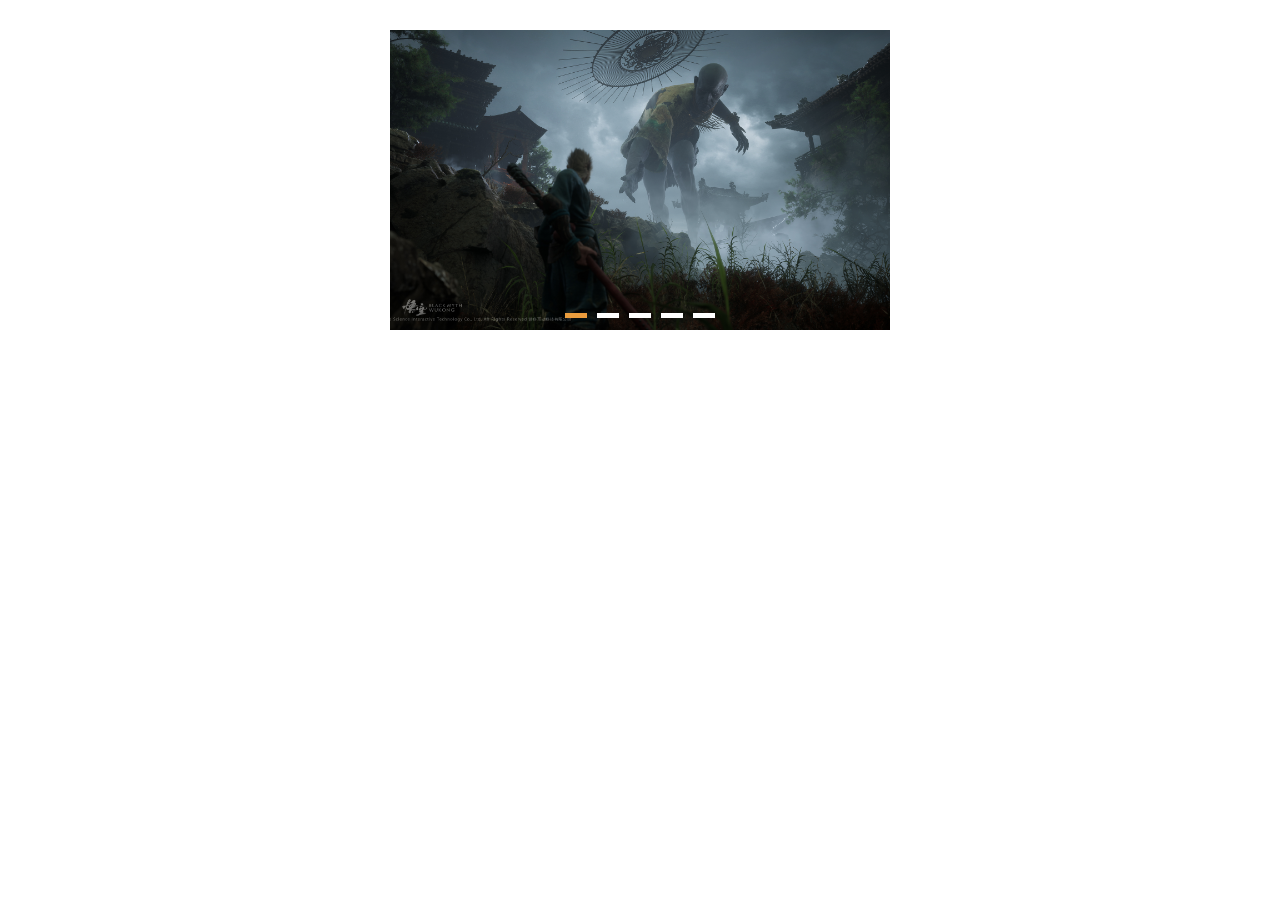
<file: 9-无缝轮播图/index.html>
<!DOCTYPE html>
<html lang="en">
  <head>
    <meta charset="UTF-8" />
    <meta
      name="viewport"
      content="width=device-width, user-scalable=no, initial-scale=1.0, maximum-scale=1.0, minimum-scale=1.0"
    />
    <meta http-equiv="X-UA-Compatible" content="ie=edge" />
    <title>轮播图</title>
    <style>
      * {
        margin: 0;
        padding: 0;
        box-sizing: border-box;
      }

      li {
        list-style: none;
      }

      .carousel-container {
        width: 500px;
        height: 300px;
        overflow: hidden;
        margin: 30px auto;
        position: relative;
      }

      .carousel-container .carousel-list {
        height: 100%;
        display: flex;
        margin-left: 0;
      }

      .carousel-container .carousel-list li img {
        width: 500px;
        height: 300px;
        object-fit: cover;
      }

      .carousel-container .indicator {
        position: absolute;
        bottom: 0;
        width: 100%;
        height: 30px;
        display: flex;
        justify-content: center;
        align-items: center;
        z-index: 10;
      }

      .carousel-container .indicator li {
        width: 22px;
        height: 5px;
        background-color: #ffffff;
        margin: 0 5px 0 5px;
        cursor: pointer;
      }
      .carousel-container .arrow-left,
      .carousel-container .arrow-right {
        position: absolute;
        top: 0;
        height: 100%;
        width: 35px;
        background-color: rgba(0, 0, 0, 0.5);
        display: flex;
        justify-content: center;
        align-items: center;
        opacity: 0;
        cursor: pointer;
      }

      .carousel-container .arrow-left {
        left: 0;
      }

      .carousel-container .arrow-right {
        right: 0;
      }

      .carousel-container .arrow-left:hover,
      .carousel-container .arrow-right:hover {
        opacity: 1;
      }

      .carousel-container .arrow-left::after {
        content: '<';
        color: #ffffff;
        font-size: 33px;
      }

      .carousel-container .arrow-right::after {
        content: '>';
        color: #ffffff;
        font-size: 33px;
      }

      .carousel-container .indicator .active {
        background-color: #e99c3d;
      }
    </style>
  </head>
  <body>
    <div class="carousel-container">
      <ul class="carousel-list"></ul>
      <ul class="indicator"></ul>
      <div class="arrow-left"></div>
      <div class="arrow-right"></div>
    </div>

    <script src="./js/animation.js"></script>
    <script src="./js/index.js"></script>
  </body>
</html>
</file>
<file: 13.-读心术小游戏/css/index.css>
* {
  padding: 0;
  margin: 0;
}
li {
  list-style-type: none;
}

.container {
  width: 1000px;
  margin: 0 auto;
  display: flex;
  justify-content: center;
}

.container .left .cover {
  width: 300px;
  height: 300px;
  background: url(../images/bg.gif) no-repeat;
  display: flex;
  justify-content: center;
  align-items: center;
  user-select: none;
  margin: 0 auto;
}
.container .left .tip p {
  width: 350px;
  margin: 16px 0;
  text-align: center;
}
.container .right {
  display: grid;
  grid-template-columns: repeat(5, 130px);
  grid-template-rows: repeat(20, 35px);
  grid-auto-flow: column;
}
.container .right .right-item {
  display: flex;
  align-items: center;
  justify-content: center;
}
.container .right .right-item img {
  width: 30px;
  height: 30px;
}
.container .right .right-item span {
  margin-right: 10px;
}
</file>
<file: 14-图片拖动验证/css/index.css>
* {
  padding: 0;
  margin: 0;
  box-sizing: border-box;
}

.container {
  width: 280px;
  margin: 100px auto;
}
.container .tip {
  height: 40px;
  /* border: 1px red solid; */
  display: flex;
  align-items: center;
  justify-content: center;
  margin-bottom: 10px;
}
.container .tip img {
  width: 26px;
  height: 26px;
  cursor: pointer;
}
.container .tip span {
  margin-left: 8px;
  color: #008c8c;
  font-weight: bold;
  cursor: pointer;
}
.container .main {
  border: 2px #ccc solid;
  padding: 15px 0;
  border-radius: 20px;
}
.container .main h3 {
  text-align: center;
}
.container .main .imgBox {
  /* background: url(../img/t1.png) no-repeat; */
  width: 248px;
  height: 200px;
  margin: 10px auto;
  position: relative;
}

.container .main .imgBox .imgDrag {
  width: 50px;
  height: 50px;
  overflow: hidden;
  position: absolute;
  left: 0;
  z-index: 20;
  display: none;
}
.container .main .imgBox .imgGap {
  width: 50px;
  height: 50px;
  position: absolute;
  background-color: #fff;
  z-index: 10;
  box-shadow: 0px 0px 3px #adadad;
}
.container .main .slider {
  width: 248px;
  height: 30px;
  margin: 18px auto 10px auto;
  text-align: center;
  background-color: #ccc;
  border-radius: 10px;
  position: relative;
}
.container .main .slider span {
  font-weight: 200;
  font-size: 14px;
  line-height: 30px;
  transition: opacity 0.5s;
}
.container .main .slider #btn {
  width: 40px;
  height: 40px;
  position: absolute;
  border-radius: 50%;
  cursor: pointer;
  background: url(../img/yz.png) no-repeat;
  left: -2px;
  top: -5px;
  background-color: #fff;
  background-size: cover;
  border: none;
  z-index: 10;
}
</file>
<file: 5-腾讯视频重磅推荐模块/index.css>
* {
  padding: 0;
  margin: 0;
  box-sizing: border-box;
}

li {
  list-style: none;
}

a {
  text-decoration: none;
}
.container {
  height: 500px;
  position: relative;
}
.header-menu {
  height: 70px;
  background-color: rgba(255, 255, 255, 0.4);
  position: absolute;
  width: 100%;
}

.image-cover {
  display: inline-block;
  width: 100%;
  height: 100%;
  background: url('https://puui.qpic.cn/media_img/lena/PICgthm4a_580_1680/0') no-repeat center;
}

.right-menu {
  background-color: rgba(15, 15, 30, 0.4);
  position: absolute;
  top: 70px;
  right: 0px;
  width: 350px;
  height: 430px;
  padding: 0 10px 0 10px;
}
.right-menu h2 {
  height: 50px;
  line-height: 50px;
  margin-left: 10px;
}
.right-menu h2 span {
  color: #d3dbd7;
}
.right-menu hr {
  border-color: rgba(255, 255, 255, 0.13);
}

.menu-list li a {
  display: inline-block;
  width: 300px;
  height: 35px;
  line-height: 35px;
  color: rgba(255, 255, 255, 0.7);
  margin-left: 35px;
}

.menu-list li a {
  font-size: 0;
}
.menu-list li a span {
  font-size: 16px;
}

.menu-list li .select {
  font-size: 16px;
  color: #ff5c38;
  width: 300px;
  overflow: hidden;
  text-overflow: ellipsis;
  white-space: nowrap;
}
.menu-list li .select span {
  font-size: 22px;
  font-weight: 700;
}
</file>
<file: 7-积分抽奖效果/css/index.css>
* {
  padding: 0;
  margin: 0;
  box-sizing: border-box;
}

li {
  list-style: none;
  color: #ffe129;
  font-weight: bold;
}

.container {
  position: relative;
}
.container .main {
  background: url(../img/banner-bg.jpg) no-repeat;
  height: 546px;
  width: 100%;
  display: flex;
  justify-content: center;
  align-items: center;
}

.container .main .lottery {
  background: url(../img/bg.png) no-repeat;
  width: 874px;
  height: 458px;
  display: flex;
  flex-wrap: wrap;
  justify-content: space-around;
  align-items: center;
  padding: 20px;
}

.container .main .lottery li {
  width: 270px;
  height: 100px;
  border: 1px solid #722536;
  background-color: #622230;
  border-radius: 5px;
  display: flex;
  justify-content: space-around;
  align-items: center;
  font-size: 18px;
}
.container .main .lottery .list-center {
  width: 100px;
  height: 200px;
  flex-direction: column;
}

.container .main .lottery #start-area {
  width: 614px;
  height: 198px;
  background-color: #430e1b;
}

.container .main .lottery #start-area button {
  width: 210px;
  height: 102px;
  border: none;
  background: url(../img/btn.png);
  cursor: pointer;
}

.container .main .lottery #start-area span {
  font-size: 25px;
}

.container .main .lottery .select {
  background-color: #ffe129;
  color: #470c1b;
}

/* 遮罩层 */
.container .mask {
  position: fixed;
  top: 0;
  background-color: rgba(0, 0, 0, 0.5);
  width: 100%;
  height: 100%;
  display: none;
}

.container .mask .tip {
  width: 400px;
  height: 164px;
  margin: 150px auto;
}

.container .mask .tip .tip-title {
  background-color: #e99c3d;
  height: 50px;
  color: #fff;
  display: flex;
  justify-content: space-between;
  padding: 0 25px 0 25px;
  font-size: 20px;
  line-height: 50px;
}

.container .mask .tip .tip-title #cha {
  font-size: 40px;
  cursor: pointer;
}

.container .mask .tip .tip-content {
  background-color: #fff;
  height: 114px;
  padding-top: 20px;
}

.container .mask .tip .tip-content p {
  width: 100%;
  text-align: center;
  color: #632331;
  font-weight: bold;
  font-size: 20px;
}

.container .mask .tip .tip-content button {
  border: none;
  background-color: #fca825;
  color: #fff;
  margin-top: 25px;
  margin-left: 285px;
  width: 90px;
  height: 28px;
  font-size: 18px;
}
</file>
